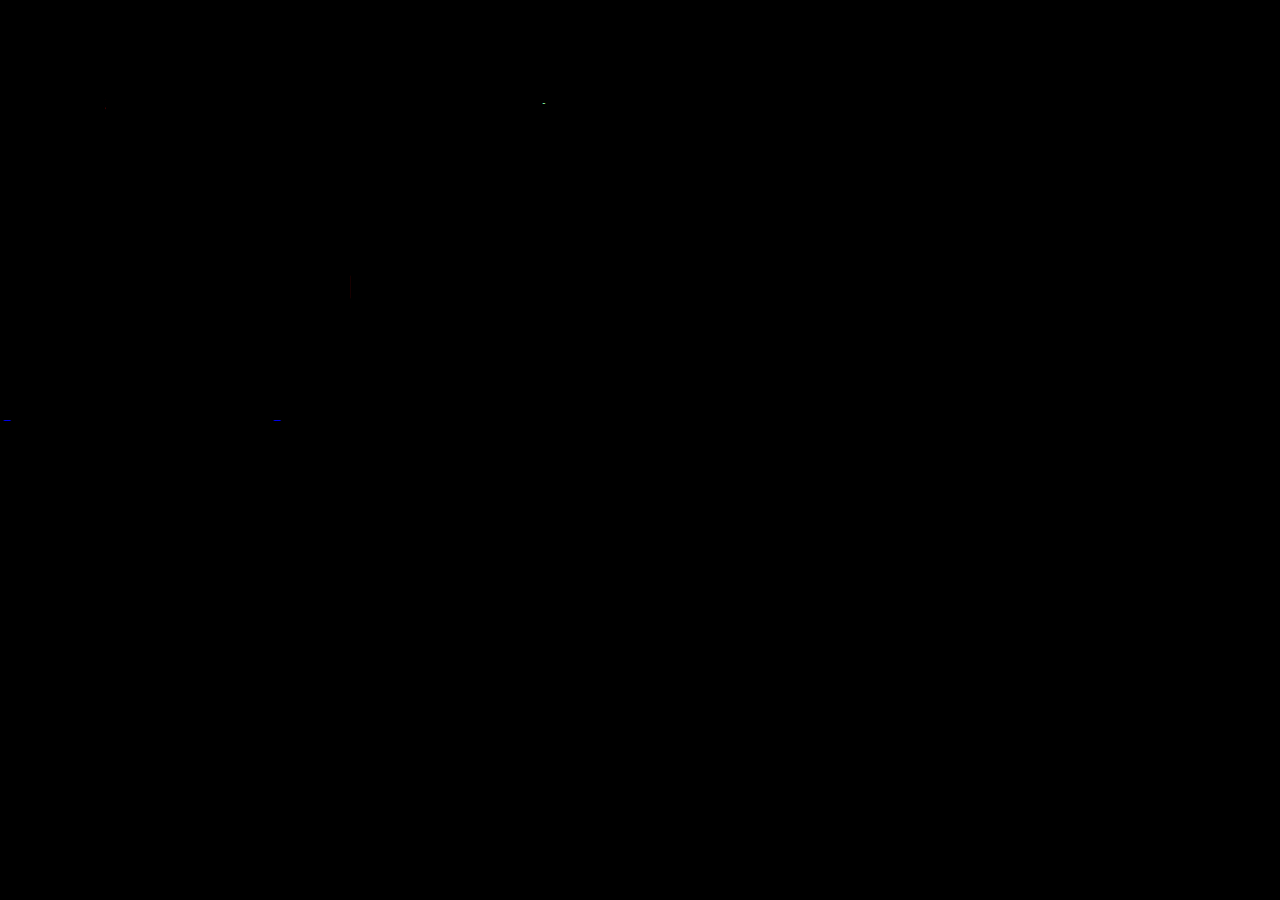
<file: index.html>
<!DOCTYPE html>
<html lang="en">
<head>
    <meta charset="UTF-8">
    <meta http-equiv="X-UA-Compatible" content="IE=edge">
    <meta name="viewport" content="width=device-width, initial-scale=1.0">
    <title>space escape!!</title>
    <link rel="stylesheet" href="intro.css">
</head>
<body style="background-color:#000000;">
    <article style="--colour: #7DE893;">
        <h1 class="one">greetings Alpha37...</h1>
    </article>
    <article style="--colour: #7DE893;">
        <h1 class="two">you are about to enter the atmosphere of planet Klefter...</h1>
    </article>
    <article style="--colour: #7DE893;">
        <h1 class="three">before proceeding, we must run the system diagnostics...</h1>
    </article>
    <article style="--colour: red;">
        <h1 class="four" style="--nSteps: 7; --wait: 17.4s;">error17</h1>
    </article>
    <article style="--colour: red;">
        <h1 class="four" style="--nSteps: 16; --wait: 17.7s;">indexOutOfBounds</h1>
    </article>
    <article style="--colour: red;">
        <h1 class="four" style="--nSteps: 22; --wait: 18s;">invalidSignalProcessed</h1>
    </article>
    <article style="--colour: red;">
        <h1 class="four" style="--nSteps: 11; --wait: 18.3s;">bad request</h1>
    </article>
    <article style="--colour: red;">
        <h1 class="four" style="--nSteps: 11; --wait: 18.6s;">bad request</h1>
    </article>
    <article style="--colour: red;">
        <h1 class="four" style="--nSteps: 11; --wait: 18.9s;">bad request</h1>
    </article>
    <article style="--colour: red;">
        <h1 class="four" style="--nSteps: 30; --wait: 19.2s;">unauthorized entrance,,,,,,,,,</h1>
    </article>
    <article style="--colour: red;">
        <h1 class="four" style="--nSteps: 22; --wait: 19.5s;">hatch lock deacti⍰⍰⍰⍰⍰</h1>
    </article>
    <article style="--colour: red;">
        <h1 class="four" style="--nSteps: 11; --wait: 19.8s;">▢▲△⊥∀ΞΓɐ▤▓▥</h1>
    </article>
    <article style="--colour: red;">
        <h1 class="four" style="--nSteps: 20; --wait: 20.1s;">₪₫€₭₮☐☐☐☐☐☐☐☐☐☐☐☐☐☐☐</h1>
    </article>
    <article style="--colour: red;">
        <h1 class="four" style="--nSteps: 29; --wait: 20.4s;">₯☐☐☐℀☐☐☐☐☐☐℄☐☐ℇ℈☐☐☐☐☐☐☐☐☐☐☐☐℉</h1>
    </article>
    <article style="--colour: red;">
        <h1 class="four" style="--nSteps: 26; --wait: 20.7s;">⋄⋅⋆⋇☐☐☐☐☐☐☐⋈⋉⋊⋋⋌⋍⋎⋏⋐⋑⋒⋓☐☐☐</h1>
    </article>
    <article style="--colour: red;">
        <h1 class="four" style="--nSteps: 5; --wait: 21s;">alert</h1>
    </article>
    <article style="--color: #7DE893;">
        <h1 class="four" style="--nSteps: 19; --wait: 23s;"><a href="q1.html" style="text-decoration: none"><b>[click to continue]</a></h1>
    </article>
</body>
</file>
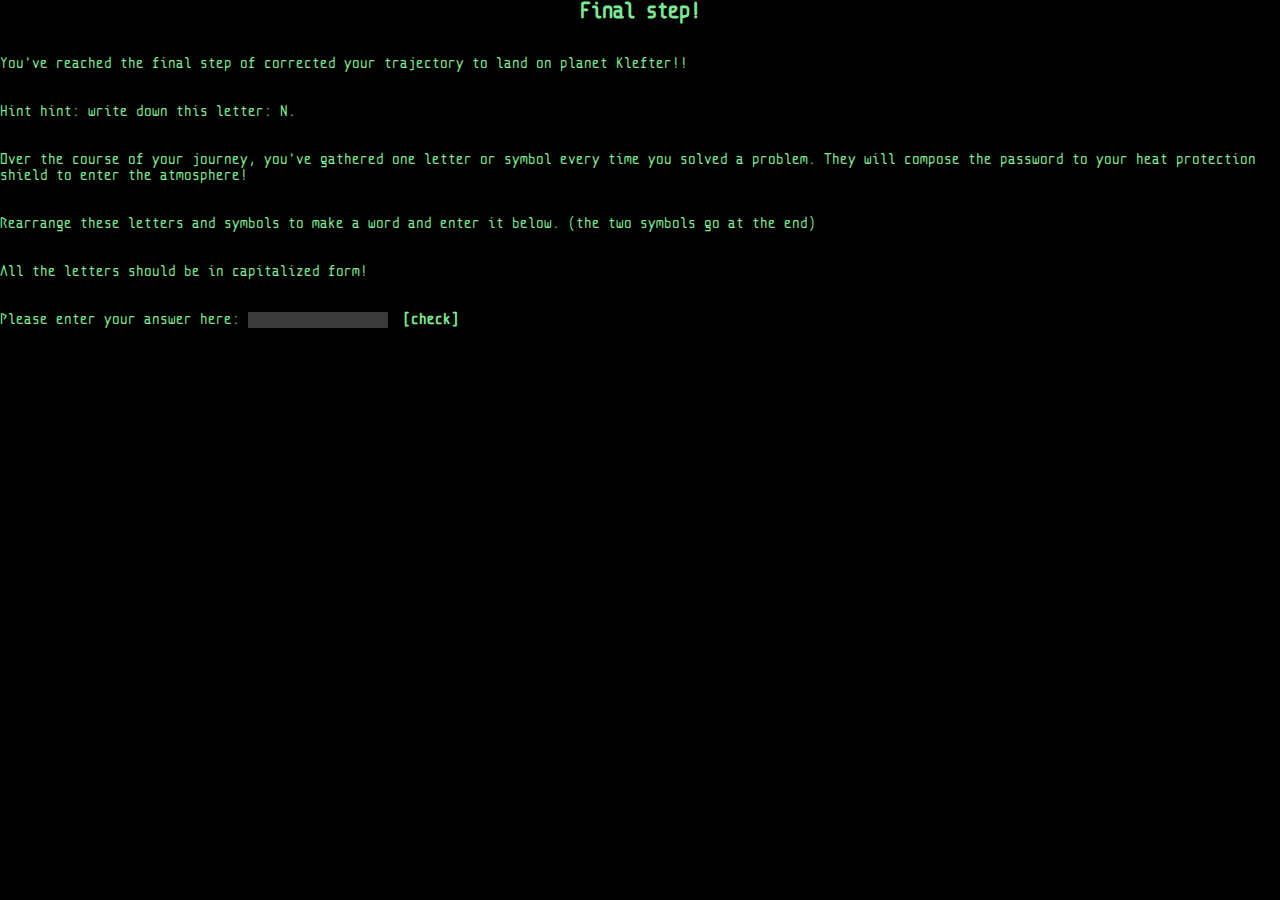
<file: 1-8-731.html>
<!DOCTYPE html>
<html lang="en">
<head>
    <link rel="stylesheet" href="qs.css">
    <script src="app.js"></script>
    <meta charset="UTF-8">
    <meta http-equiv="X-UA-Compatible" content="IE=edge">
    <meta name="viewport" content="width=device-width, initial-scale=1.0">
    <title>space escape!</title>
</head>
<body>
    <main>
        <article>
            <h2>Final step!</h2>
        </article>
        <br></br>
        <article>
            <p>You've reached the final step of corrected your trajectory to land on planet Klefter!!</p>
        </article>
        <br></br>
        <article>
            <p>Hint hint: write down this letter: N.</p>
        </article>
        <br></br>
        <article>
            <p>Over the course of your journey, you've gathered one letter or symbol every time you solved a problem. They will compose the password to your heat protection shield to enter the atmosphere!</p>
        </article>
        <br></br>
        <article>
            <p>Rearrange these letters and symbols to make a word and enter it below. (the two symbols go at the end)</p>
        </article>
        <br></br>
        <article>
            <p>All the letters should be in capitalized form!</p>
        </article>
        <br></br>
        <article> 
            <p>Please enter your answer here: <input type="text" id="answer9" autocomplete="off"/>  <button class="button-1" onclick="return submit9();"><b>[check]</b></button></p>
        </article>
        <article>
            <div id="error9"></div>
        </article>
    </main>
</body>
</html>
</file>
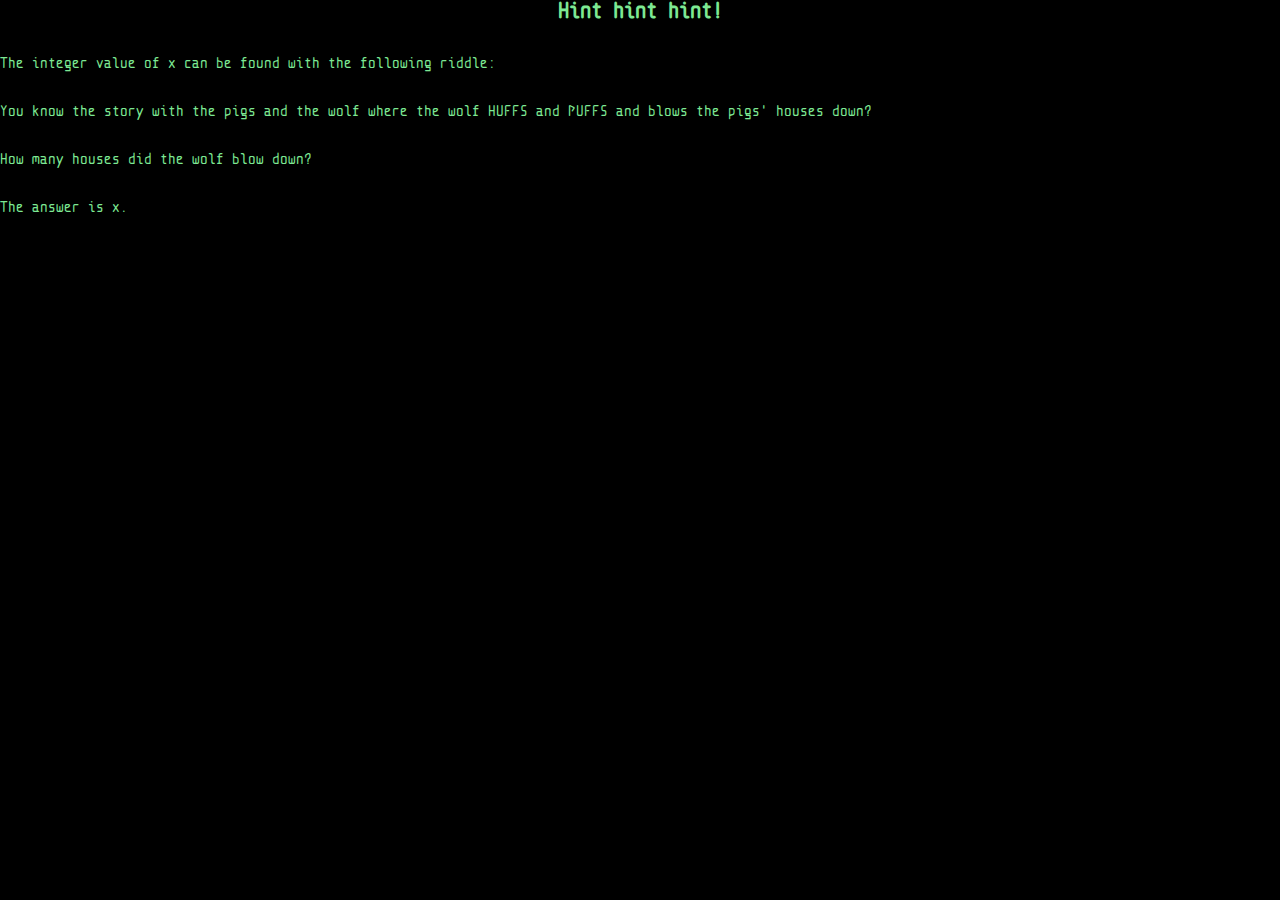
<file: 29-5829.html>
<!DOCTYPE html>
<html lang="en">
<head>
    <link rel="stylesheet" href="qs.css">
    <script src="app.js"></script>
    <meta charset="UTF-8">
    <meta http-equiv="X-UA-Compatible" content="IE=edge">
    <meta name="viewport" content="width=device-width, initial-scale=1.0">
    <title>space escape!</title>
</head>
<body>
    <main>
        <article>
            <h2>Hint hint hint!</h2>
        </article>
        <br></br>
        <article>
            <p>The integer value of x can be found with the following riddle:</p>
        </article>
        <br></br>
        <article>
            <p>You know the story with the pigs and the wolf where the wolf HUFFS and PUFFS and blows the pigs' houses down?</p>
        </article>
        <br></br>
        <article>
            <p>How many houses did the wolf blow down?</p>
        </article>
        <br></br>
        <article> 
            <p>The answer is x.</p>
        </article>
    </main>
</body>
</html>
</file>
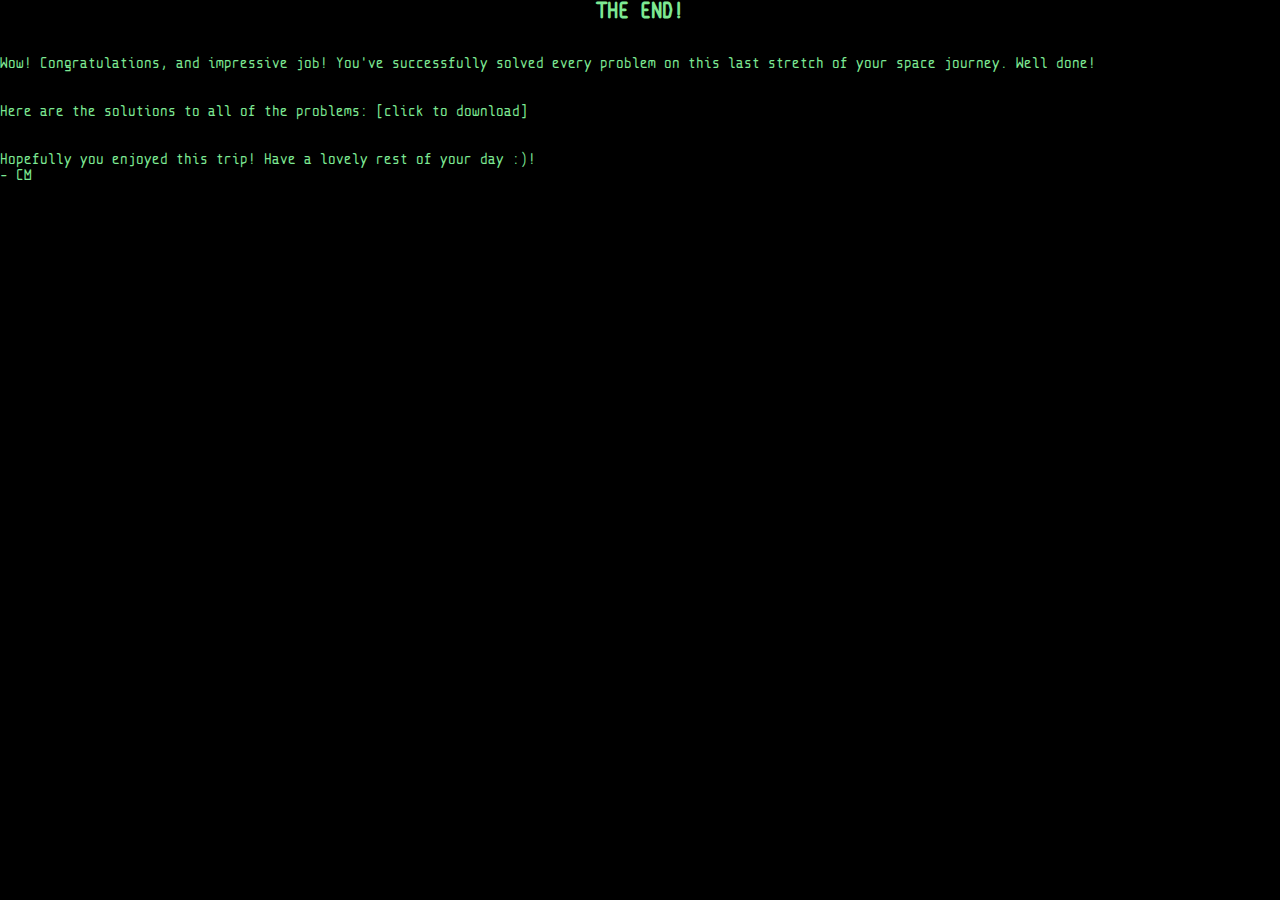
<file: final.html>
<!DOCTYPE html>
<html lang="en">
<head>
    <link rel="stylesheet" href="qs.css">
    <script src="app.js"></script>
    <meta charset="UTF-8">
    <meta http-equiv="X-UA-Compatible" content="IE=edge">
    <meta name="viewport" content="width=device-width, initial-scale=1.0">
    <title>space escape!</title>
</head>
<body>
    <main>
        <article>
            <h2>THE END!</h2>
        </article>
        <br></br>
        <article>
            <p>Wow! Congratulations, and impressive job! You've successfully solved every problem on this last stretch of your space journey. Well done!</p>
        </article>
        <br></br>
        <article>
            <p>Here are the solutions to all of the problems: <a href="answerkey.pdf" download>[click to download]</a></p>
        </article>
        <br></br>
        <article>
            <p>Hopefully you enjoyed this trip! Have a lovely rest of your day :)!</p>
        </article>
        <article>
            <p>- CM</p>
        </article>
    </main>
</body>
</html>
</file>
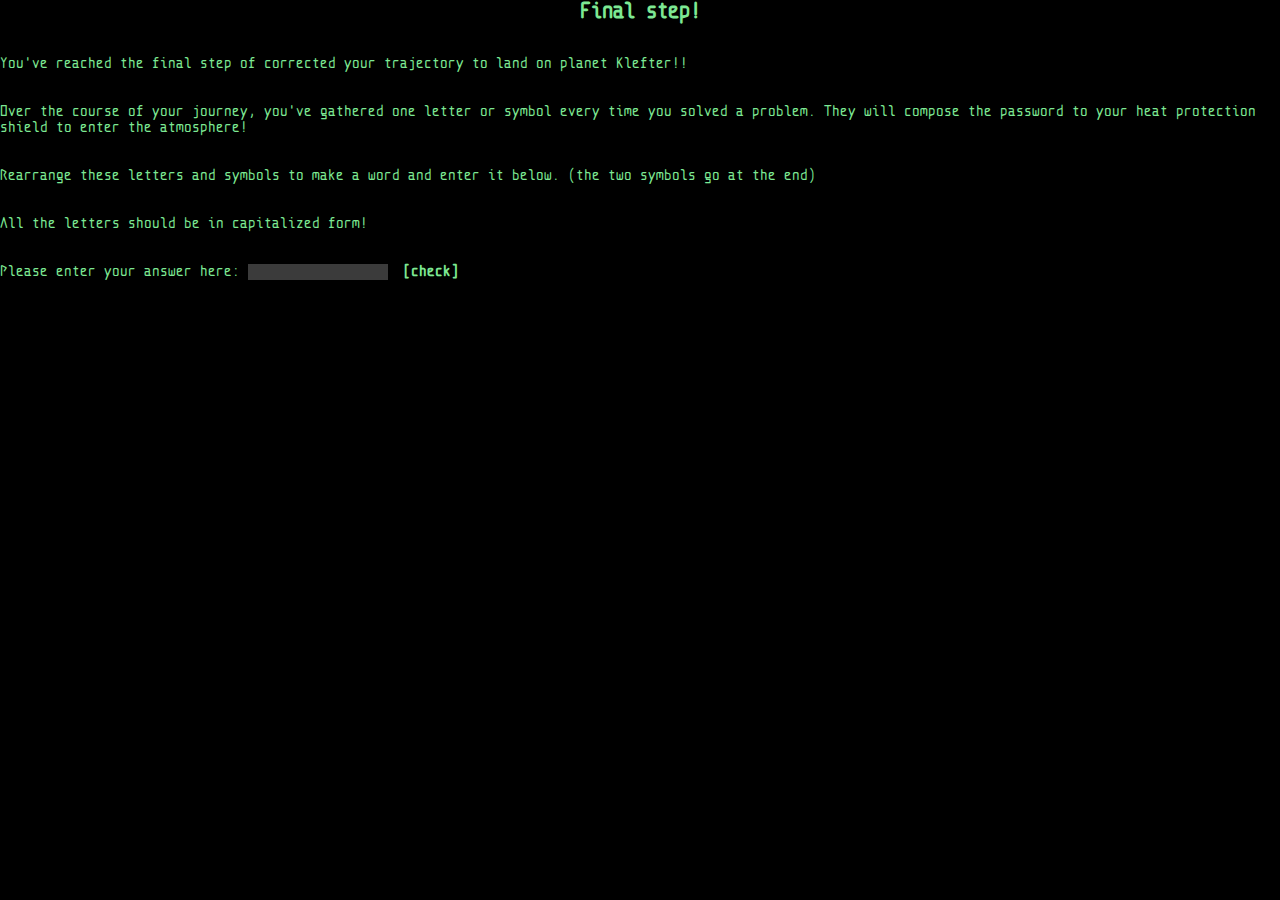
<file: prelast.html>
<!DOCTYPE html>
<html lang="en">
<head>
    <link rel="stylesheet" href="qs.css">
    <script src="app.js"></script>
    <meta charset="UTF-8">
    <meta http-equiv="X-UA-Compatible" content="IE=edge">
    <meta name="viewport" content="width=device-width, initial-scale=1.0">
    <title>gorgeous gorgeous math project</title>
</head>
<body>
    <main>
        <article>
            <h2>Final step!</h2>
        </article>
        <br></br>
        <article>
            <p>You've reached the final step of corrected your trajectory to land on planet Klefter!!</p>
        </article>
        <br></br>
        <article>
            <p>Over the course of your journey, you've gathered one letter or symbol every time you solved a problem. They will compose the password to your heat protection shield to enter the atmosphere!</p>
        </article>
        <br></br>
        <article>
            <p>Rearrange these letters and symbols to make a word and enter it below. (the two symbols go at the end)</p>
        </article>
        <br></br>
        <article>
            <p>All the letters should be in capitalized form!</p>
        </article>
        <br></br>
        <article> 
            <p>Please enter your answer here: <input type="text" id="answer9" autocomplete="off"/>  <button class="button-1" onclick="return submit9();"><b>[check]</b></button></p>
        </article>
        <article>
            <div id="error9"></div>
        </article>
    </main>
</body>
</html>
</file>
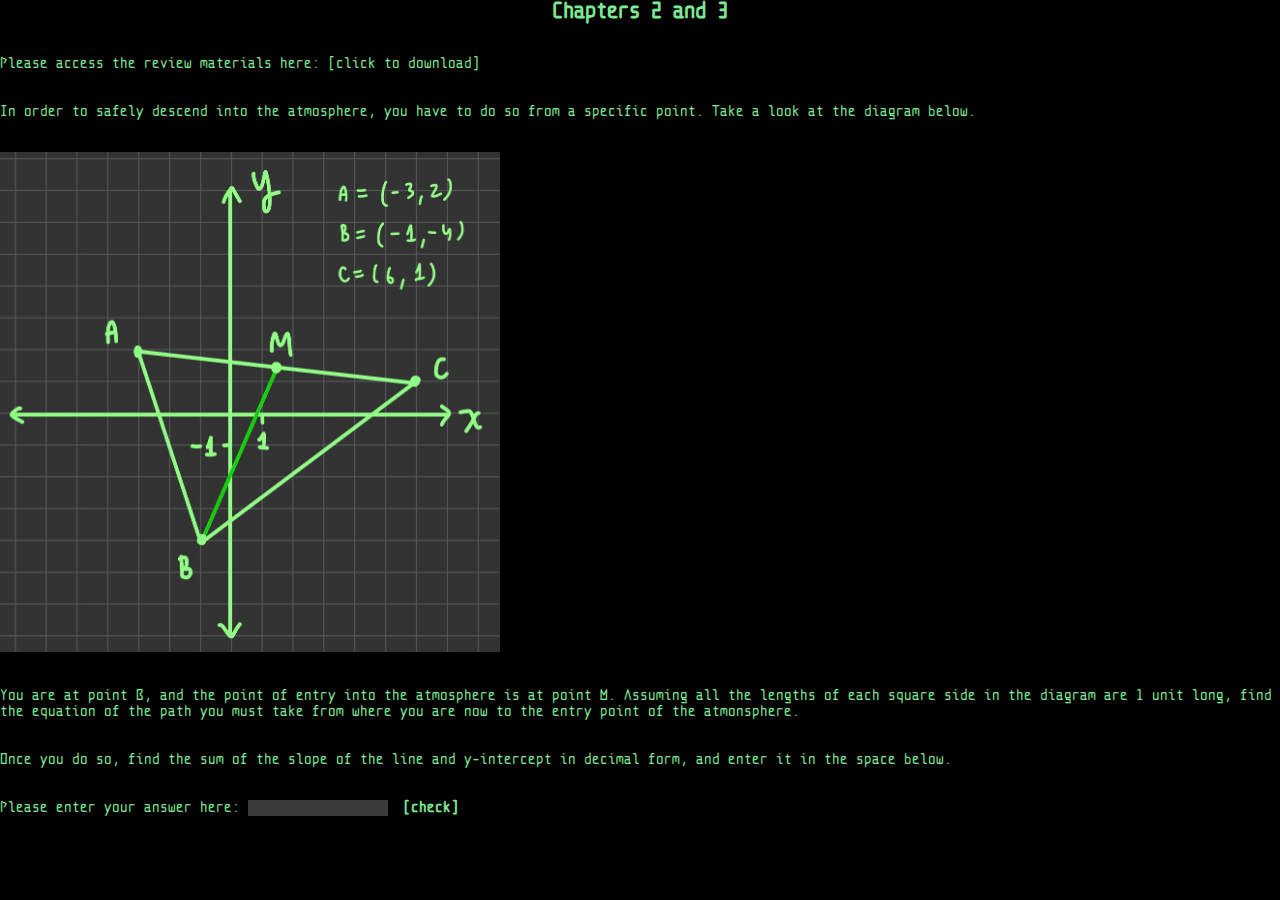
<file: q1.html>
<!DOCTYPE html>
<html lang="en">
<head>
    <link rel="stylesheet" href="qs.css">
    <script src="app.js"></script>
    <meta charset="UTF-8">
    <meta http-equiv="X-UA-Compatible" content="IE=edge">
    <meta name="viewport" content="width=device-width, initial-scale=1.0">
    <title>space escape!</title>
</head>
<body>
    <main>
        <article>
            <h2>Chapters 2 and 3</h2>
        </article>
        <br></br>
        <article>
            <p>Please access the review materials here: <a href="ch2ch3.pdf" download>[click to download]</a></p>
        </article>
        <br></br>
        <article>
            <p>In order to safely descend into the atmosphere, you have to do so from a specific point. Take a look at the diagram below.</p>
        </article>
        <br></br>
        <article>
            <img src="qu1.jpg" alt="question 1 diagram" style="width:500px;height:500px;">
        </article>
        <br></br>
        <article>
            <p>You are at point B, and the point of entry into the atmosphere is at point M. Assuming all the lengths of each square side in the diagram are 1 unit long, find the equation of the path you must take from where you are now to the entry point of the atmonsphere. </p>
        </article>
        <br></br>
        <article>
            <p>Once you do so, find the sum of the slope of the line and y-intercept in decimal form, and enter it in the space below.</p>
        </article>
        <br></br>
        <article> 
            <p>Please enter your answer here: <input type="text" id="answer1" autocomplete="off"/>  <button class="button-1" onclick="return submit1();"><b>[check]</b></button></p>
        </article>
        <article>
            <div id="error1"></div>
        </article>
    </main>
</body>
</html>
</file>
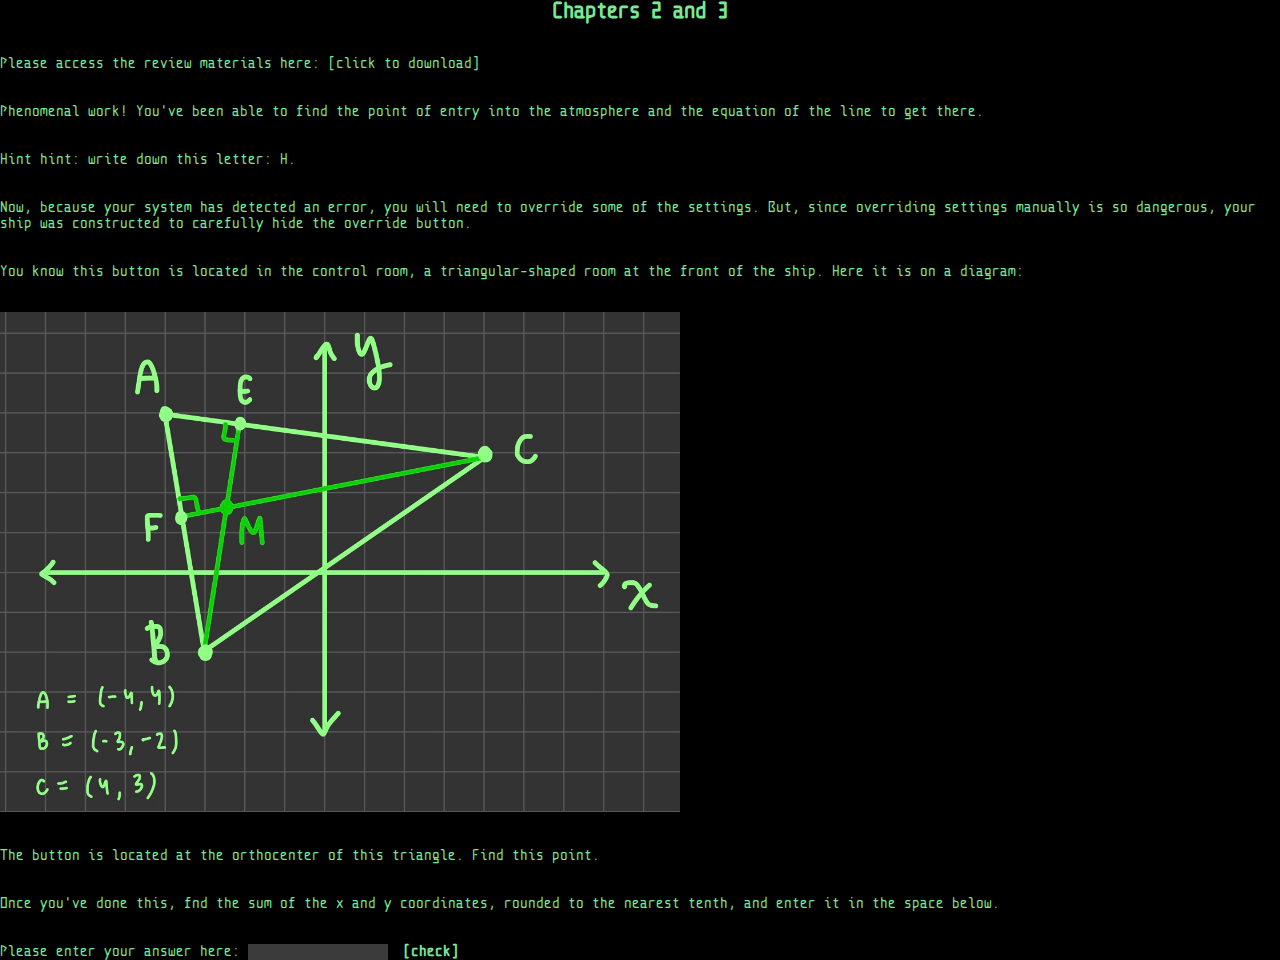
<file: q2.html>
<!DOCTYPE html>
<html lang="en">
<head>
    <link rel="stylesheet" href="qs.css">
    <script src="app.js"></script>
    <meta charset="UTF-8">
    <meta http-equiv="X-UA-Compatible" content="IE=edge">
    <meta name="viewport" content="width=device-width, initial-scale=1.0">
    <title>space escape!</title>
</head>
<body>
    <main>
        <article>
            <h2>Chapters 2 and 3</h2>
        </article>
        <br></br>
        <article>
            <p>Please access the review materials here: <a href="ch2ch3.pdf" download>[click to download]</a></p>
        </article>
        <br></br>
        <article>
            <p>Phenomenal work! You've been able to find the point of entry into the atmosphere and the equation of the line to get there.</p>
        </article>
        <br></br>
        <article>
            <p>Hint hint: write down this letter: H.</p>
        </article>
        <br></br>
        <article>
            <p>Now, because your system has detected an error, you will need to override some of the settings. But, since overriding settings manually is so dangerous, your ship was constructed to carefully hide the override button.</p>
        </article>
        <br></br>
        <article>
            <p>You know this button is located in the control room, a triangular-shaped room at the front of the ship. Here it is on a diagram:</p>
        </article>
        <br></br>
        <article>
            <img src="qu2.jpg" alt="question 2 diagram" style="width:680px;height:500px;">
        </article>
        <br></br>
        <article>
            <p>The button is located at the orthocenter of this triangle. Find this point. </p>
        </article>
        <br></br>
        <article>
            <p>Once you've done this, fnd the sum of the x and y coordinates, rounded to the nearest tenth, and enter it in the space below.</p>
        </article>
        <br></br>
        <article> 
            <p>Please enter your answer here: <input type="text" id="answer2" autocomplete="off"/>  <button class="button-1" onclick="return submit2();"><b>[check]</b></button></p>
        </article>
        <article>
            <div id="error2"></div>
        </article>
    </main>
</body>
</html>
</file>
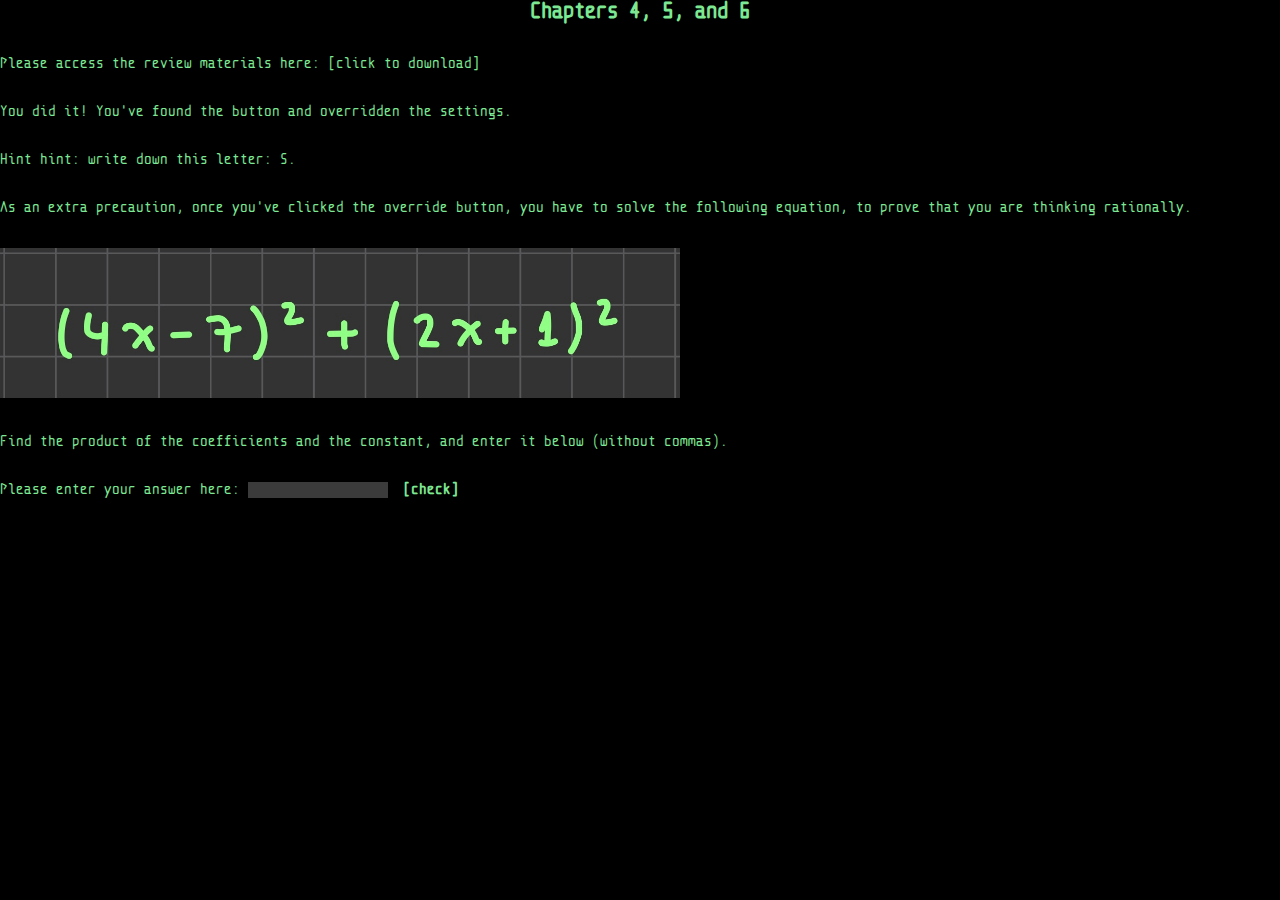
<file: q3.html>
<!DOCTYPE html>
<html lang="en">
<head>
    <link rel="stylesheet" href="qs.css">
    <script src="app.js"></script>
    <meta charset="UTF-8">
    <meta http-equiv="X-UA-Compatible" content="IE=edge">
    <meta name="viewport" content="width=device-width, initial-scale=1.0">
    <title>space escape!</title>
</head>
<body>
    <main>
        <article>
            <h2>Chapters 4, 5, and 6</h2>
        </article>
        <br></br>
        <article>
            <p>Please access the review materials here: <a href="ch4ch5ch6.pdf" download>[click to download]</a></p>
        </article>
        <br></br>
        <article>
            <p>You did it! You've found the button and overridden the settings.</p>
        </article>
        <br></br>
        <article>
            <p>Hint hint: write down this letter: S.</p>
        </article>
        <br></br>
        <article>
            <p>As an extra precaution, once you've clicked the override button, you have to solve the following equation, to prove that you are thinking rationally.</p>
        </article>
        <br></br>
        <article>
            <img src="qu3.jpg" alt="question 3 diagram" style="width:680px;height:150px;">
        </article>
        <br></br>
        <article>
            <p>Find the product of the coefficients and the constant, and enter it below (without commas).</p>
        </article>
        <br></br>
        <article> 
            <p>Please enter your answer here: <input type="text" id="answer3" autocomplete="off"/>  <button class="button-1" onclick="return submit3();"><b>[check]</b></button></p>
        </article>
        <article>
            <div id="error3"></div>
        </article>
    </main>
</body>
</html>
</file>
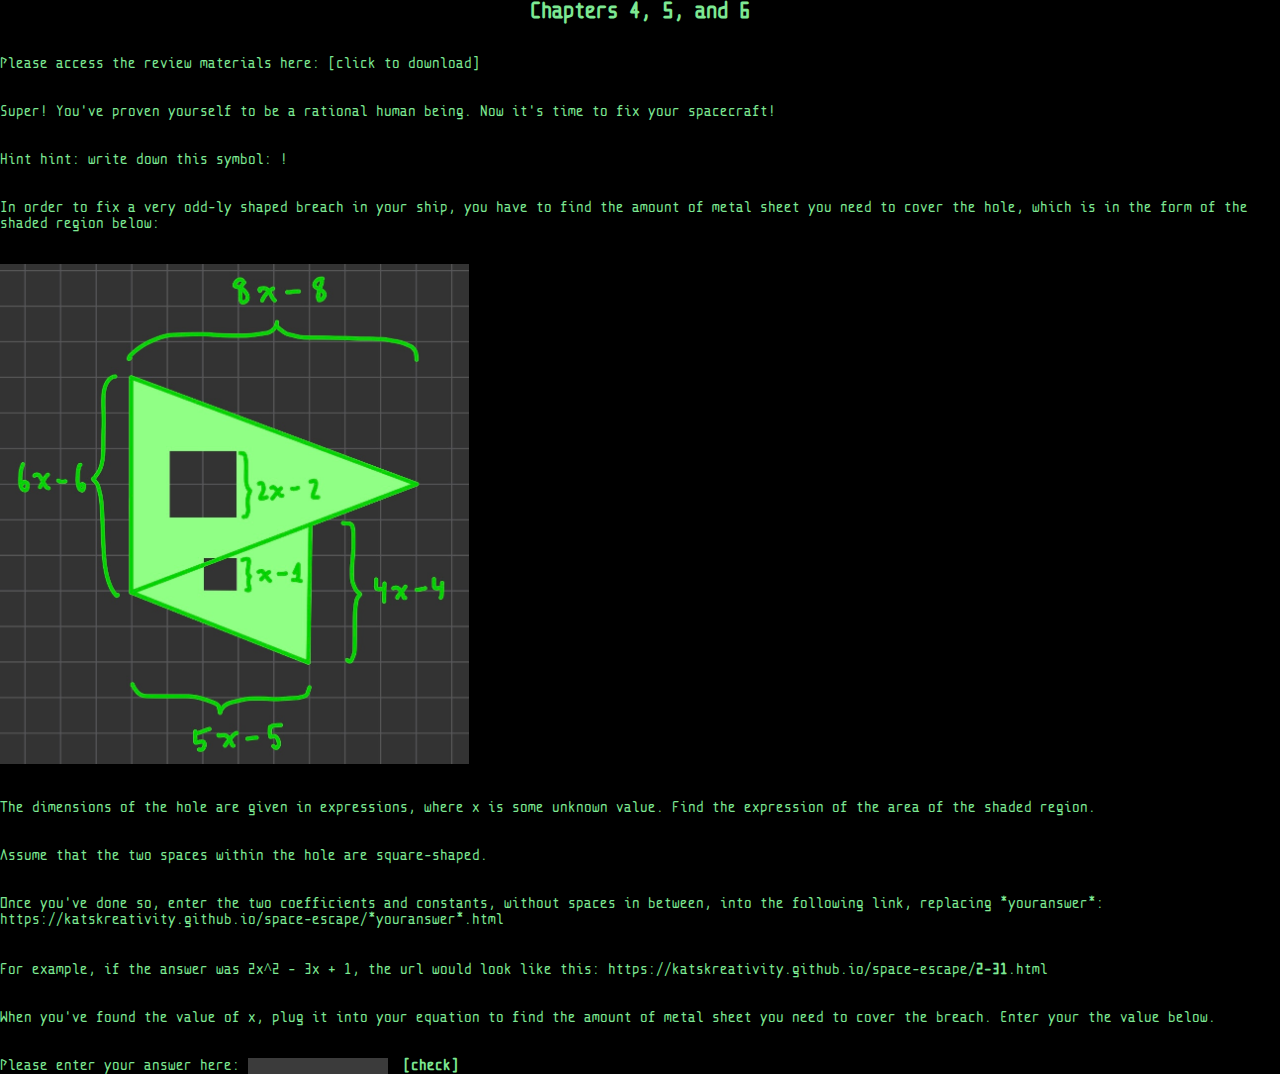
<file: q4.html>
<!DOCTYPE html>
<html lang="en">
<head>
    <link rel="stylesheet" href="qs.css">
    <script src="app.js"></script>
    <meta charset="UTF-8">
    <meta http-equiv="X-UA-Compatible" content="IE=edge">
    <meta name="viewport" content="width=device-width, initial-scale=1.0">
    <title>space escape!</title>
</head>
<body>
    <main>
        <article>
            <h2>Chapters 4, 5, and 6</h2>
        </article>
        <br></br>
        <article>
            <p>Please access the review materials here: <a href="ch4ch5ch6.pdf" download>[click to download]</a></p>
        </article>
        <br></br>
        <article>
            <p>Super! You've proven yourself to be a rational human being. Now it's time to fix your spacecraft!</p>
        </article>
        <br></br>
        <article>
            <p>Hint hint: write down this symbol: !</p>
        </article>
        <br></br>
        <article>
            <p>In order to fix a very odd-ly shaped breach in your ship, you have to find the amount of metal sheet you need to cover the hole, which is in the form of the shaded region below:</p>
        </article>
        <br></br>
        <article>
            <img src="qu4.jpg" alt="question 4 diagram" style="width:469px;height:500px;">
        </article>
        <br></br>
        <article>
            <p>The dimensions of the hole are given in expressions, where x is some unknown value. Find the expression of the area of the shaded region.</p>
        </article>
        <br></br>
        <article>
            <p>Assume that the two spaces within the hole are square-shaped.</p>
        </article>
        <br></br>
        <article>
            <p>Once you've done so, enter the two coefficients and constants, without spaces in between, into the following link, replacing *youranswer*: https://katskreativity.github.io/space-escape/*youranswer*.html</p>
        </article>
        <br></br>
        <article>
            <p>For example, if the answer was 2x^2 - 3x + 1, the url would look like this: https://katskreativity.github.io/space-escape/<b>2-31</b>.html</p>
        </article>
        <br></br>
        <article>
            <p>When you've found the value of x, plug it into your equation to find the amount of metal sheet you need to cover the breach. Enter your the value below.</p>
        </article>
        <br></br>
        <article> 
            <p>Please enter your answer here: <input type="text" id="answer4" autocomplete="off"/>  <button class="button-1" onclick="return submit4();"><b>[check]</b></button></p>
        </article>
        <article>
            <div id="error4"></div>
        </article>
    </main>
</body>
</html>
</file>
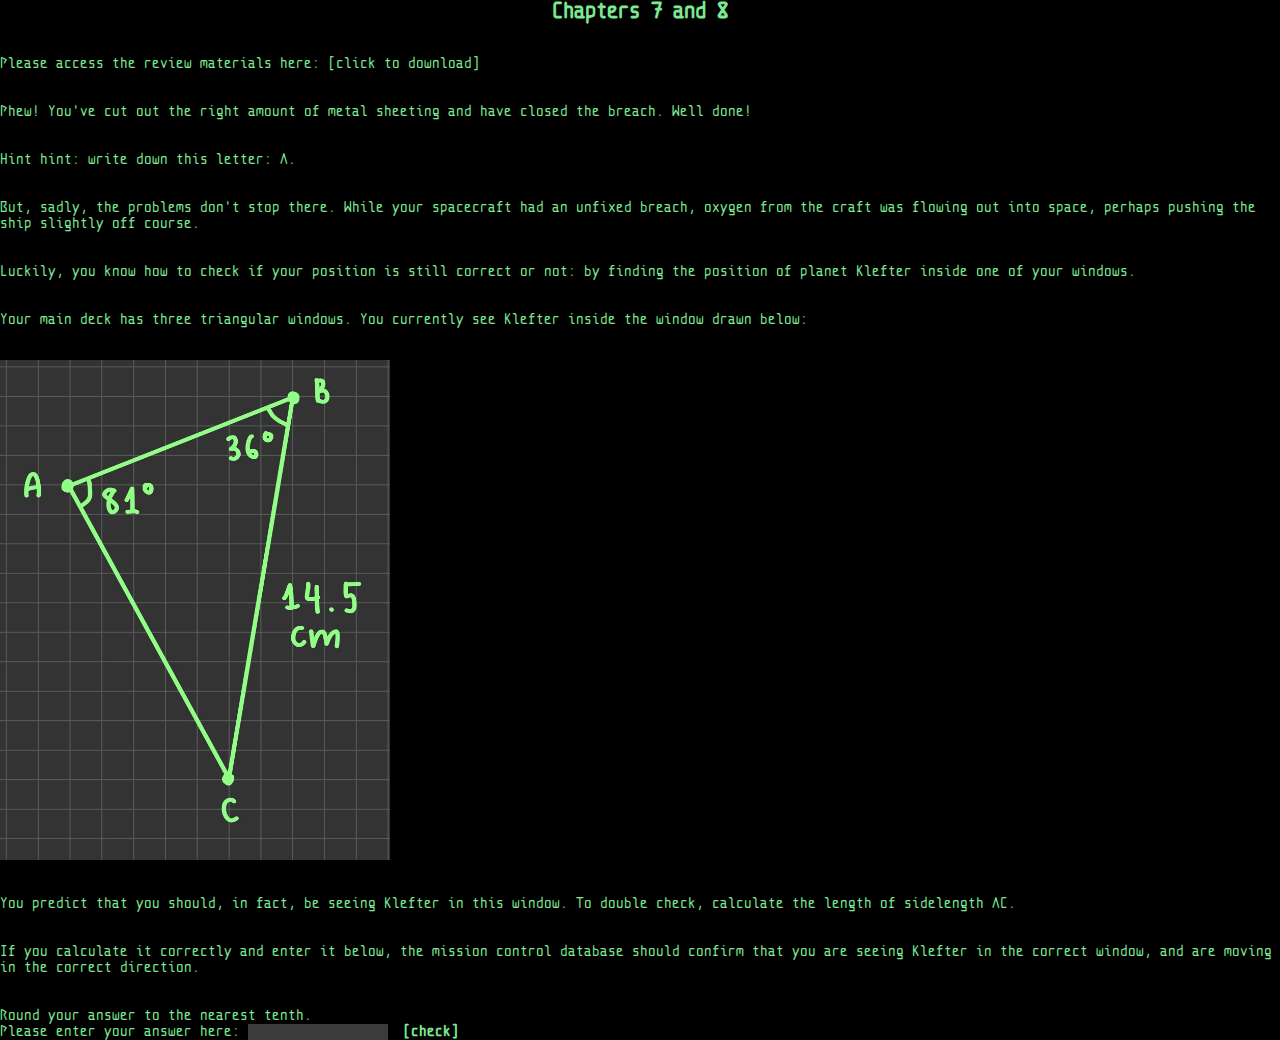
<file: q5.html>
<!DOCTYPE html>
<html lang="en">
<head>
    <link rel="stylesheet" href="qs.css">
    <script src="app.js"></script>
    <meta charset="UTF-8">
    <meta http-equiv="X-UA-Compatible" content="IE=edge">
    <meta name="viewport" content="width=device-width, initial-scale=1.0">
    <title>space escape!</title>
</head>
<body>
    <main>
        <article>
            <h2>Chapters 7 and 8</h2>
        </article>
        <br></br>
        <article>
            <p>Please access the review materials here: <a href="ch7ch8.pdf" download>[click to download]</a></p>
        </article>
        <br></br>
        <article>
            <p>Phew! You've cut out the right amount of metal sheeting and have closed the breach. Well done!</p>
        </article>
        <br></br>
        <article>
            <p>Hint hint: write down this letter: A.</p>
        </article>
        <br></br>
        <article>
            <p>But, sadly, the problems don't stop there. While your spacecraft had an unfixed breach, oxygen from the craft was flowing out into space, perhaps pushing the ship slightly off course.</p>
        </article>
        <br></br>
        <article>
            <p>Luckily, you know how to check if your position is still correct or not: by finding the position of planet Klefter inside one of your windows.</p>
        </article>
        <br></br>
        <article>
            <p>Your main deck has three triangular windows. You currently see Klefter inside the window drawn below:</p>
        </article>
        <br></br>
        <article>
            <img src="qu5.jpg" alt="question 5 diagram" style="width:390px;height:500px;">
        </article>
        <br></br>
        <article>
            <p>You predict that you should, in fact, be seeing Klefter in this window. To double check, calculate the length of sidelength AC.</p>
        </article>
        <br></br>
        <article>
            <p>If you calculate it correctly and enter it below, the mission control database should confirm that you are seeing Klefter in the correct window, and are moving in the correct direction.</p>
        </article>
        <br></br>
        <article>
            <p>Round your answer to the nearest tenth.</p>
        </article>
        <article> 
            <p>Please enter your answer here: <input type="text" id="answer5" autocomplete="off"/>  <button class="button-1" onclick="return submit5();"><b>[check]</b></button></p>
        </article>
        <article>
            <div id="error5"></div>
        </article>
    </main>
</body>
</html>
</file>
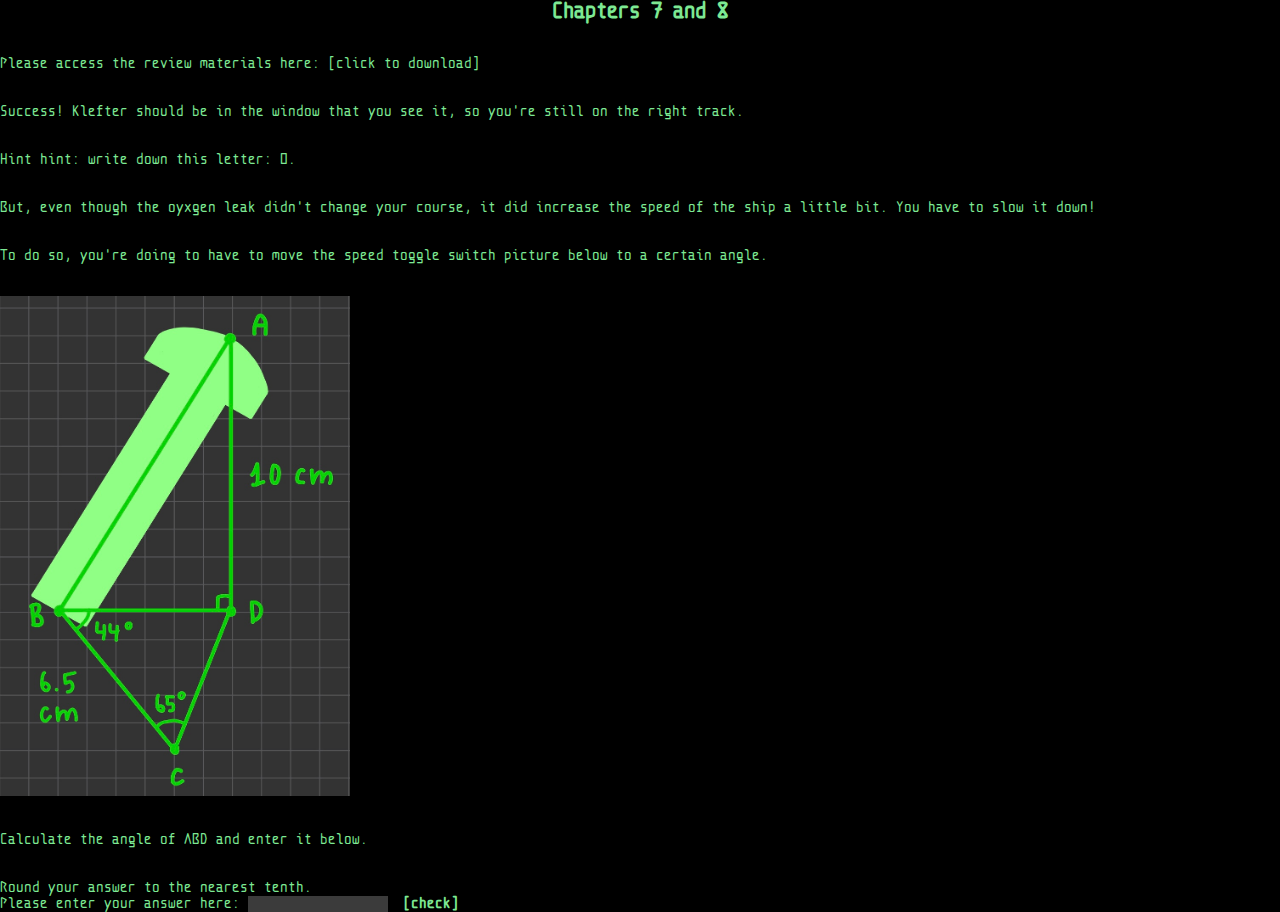
<file: q6.html>
<!DOCTYPE html>
<html lang="en">
<head>
    <link rel="stylesheet" href="qs.css">
    <script src="app.js"></script>
    <meta charset="UTF-8">
    <meta http-equiv="X-UA-Compatible" content="IE=edge">
    <meta name="viewport" content="width=device-width, initial-scale=1.0">
    <title>space escape!</title>
</head>
<body>
    <main>
        <article>
            <h2>Chapters 7 and 8</h2>
        </article>
        <br></br>
        <article>
            <p>Please access the review materials here: <a href="ch7ch8.pdf" download>[click to download]</a></p>
        </article>
        <br></br>
        <article>
            <p>Success! Klefter should be in the window that you see it, so you're still on the right track.</p>
        </article>
        <br></br>
        <article>
            <p>Hint hint: write down this letter: O.</p>
        </article>
        <br></br>
        <article>
            <p>But, even though the oyxgen leak didn't change your course, it did increase the speed of the ship a little bit. You have to slow it down!</p>
        </article>
        <br></br>
        <article>
            <p>To do so, you're doing to have to move the speed toggle switch picture below to a certain angle.</p>
        </article>
        <br></br>
        <article>
            <img src="qu6.jpg" alt="question 6 diagram" style="width:350px;height:500px;">
        </article>
        <br></br>
        <article>
            <p>Calculate the angle of ABD and enter it below.</p>
        </article>
        <br></br>
        <article>
            <p>Round your answer to the nearest tenth.</p>
        </article>
        <article> 
            <p>Please enter your answer here: <input type="text" id="answer6" autocomplete="off"/>  <button class="button-1" onclick="return submit6();"><b>[check]</b></button></p>
        </article>
        <article>
            <div id="error6"></div>
        </article>
    </main>
</body>
</html>
</file>
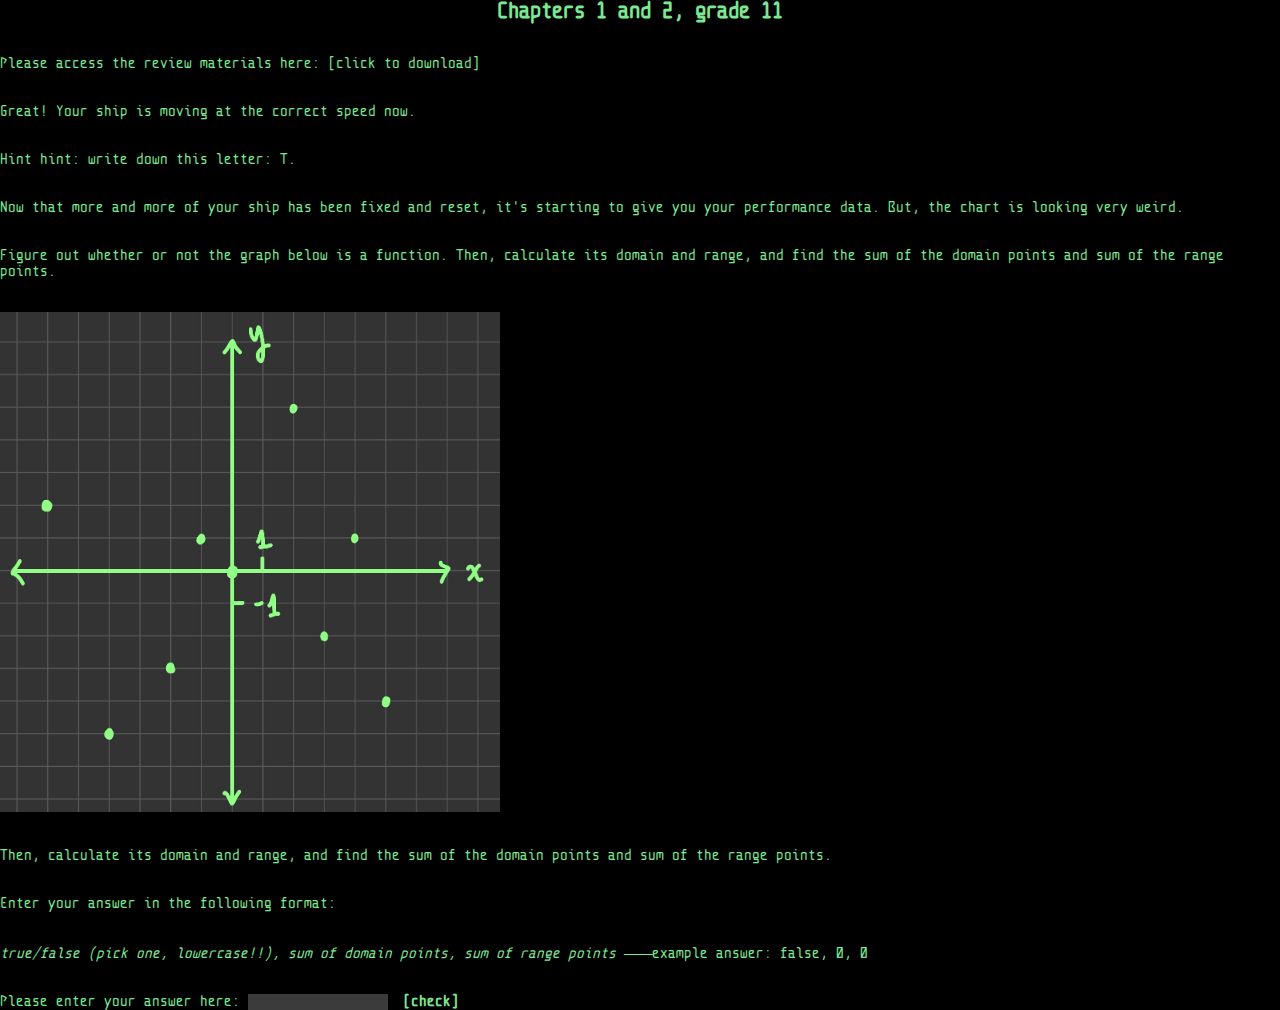
<file: q7.html>
<!DOCTYPE html>
<html lang="en">
<head>
    <link rel="stylesheet" href="qs.css">
    <script src="app.js"></script>
    <meta charset="UTF-8">
    <meta http-equiv="X-UA-Compatible" content="IE=edge">
    <meta name="viewport" content="width=device-width, initial-scale=1.0">
    <title>space escape!</title>
</head>
<body>
    <main>
        <article>
            <h2>Chapters 1 and 2, grade 11</h2>
        </article>
        <br></br>
        <article>
            <p>Please access the review materials here: <a href="ch1ch2.pdf" download>[click to download]</a></p>
        </article>
        <br></br>
        <article>
            <p>Great! Your ship is moving at the correct speed now.</p>
        </article>
        <br></br>
        <article>
            <p>Hint hint: write down this letter: T.</p>
        </article>
        <br></br>
        <article>
            <p>Now that more and more of your ship has been fixed and reset, it's starting to give you your performance data. But, the chart is looking very weird.</p>
        </article>
        <br></br>
        <article>
            <p>Figure out whether or not the graph below is a function. Then, calculate its domain and range, and find the sum of the domain points and sum of the range points.</p>
        </article>
        <br></br>
        <article>
            <img src="qu7.jpg" alt="question 7 diagram" style="width:500px;height:500px;">
        </article>
        <br></br>
        <article>
            <p>Then, calculate its domain and range, and find the sum of the domain points and sum of the range points.</p>
        </article>
        <br></br>
        <article>
            <p>Enter your answer in the following format:</p>
        </article>
        <br></br>
        <article>
            <p><em>true/false (pick one, lowercase!!), sum of domain points, sum of range points ——</em>example answer: false, 0, 0</p>
        </article>
        <br></br>
        <article> 
            <p>Please enter your answer here: <input type="text" id="answer7" autocomplete="off"/>  <button class="button-1" onclick="return submit7();"><b>[check]</b></button></p>
        </article>
        <article>
            <div id="error7"></div>
        </article>
    </main>
</body>
</html>
</file>
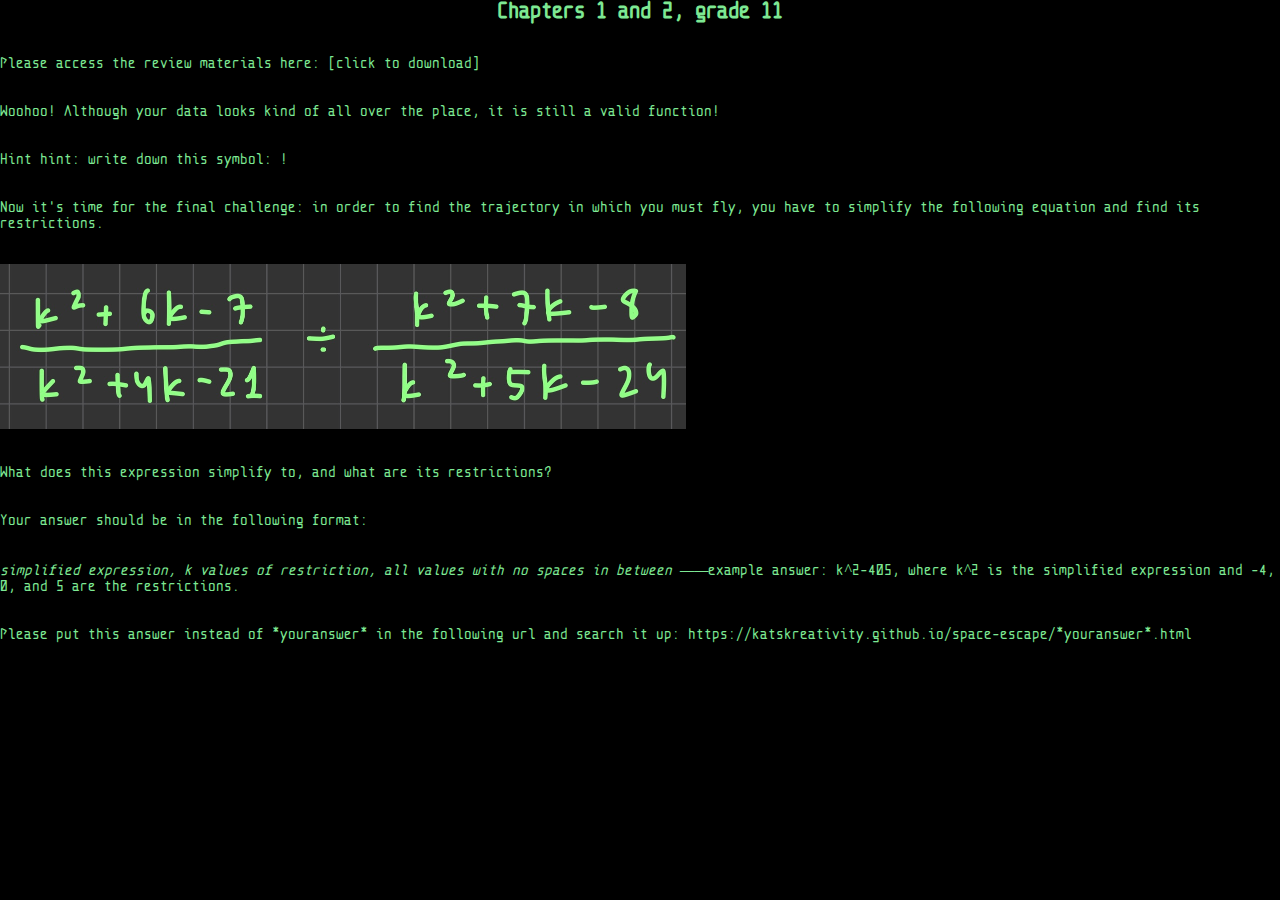
<file: q8.html>
<!DOCTYPE html>
<html lang="en">
<head>
    <link rel="stylesheet" href="qs.css">
    <script src="app.js"></script>
    <meta charset="UTF-8">
    <meta http-equiv="X-UA-Compatible" content="IE=edge">
    <meta name="viewport" content="width=device-width, initial-scale=1.0">
    <title>space escape!</title>
</head>
<body>
    <main>
        <article>
            <h2>Chapters 1 and 2, grade 11</h2>
        </article>
        <br></br>
        <article>
            <p>Please access the review materials here: <a href="ch1ch2.pdf" download>[click to download]</a></p>
        </article>
        <br></br>
        <article>
            <p>Woohoo! Although your data looks kind of all over the place, it is still a valid function!</p>
        </article>
        <br></br>
        <article>
            <p>Hint hint: write down this symbol: !</p>
        </article>
        <br></br>
        <article>
            <p>Now it's time for the final challenge: in order to find the trajectory in which you must fly, you have to simplify the following equation and find its restrictions.</p>
        </article>
        <br></br>
        <article>
            <img src="qu8.jpg" alt="question 8 diagram" style="width:686px;height:165px;">
        </article>
        <br></br>
        <article>
            <p>What does this expression simplify to, and what are its restrictions?</p>
        </article>
        <br></br>
        <article>
            <p>Your answer should be in the following format:</p>
        </article>
        <br></br>
        <article>
            <p><em>simplified expression, k values of restriction, all values with no spaces in between ——</em>example answer: k^2-405, where k^2 is the simplified expression and -4, 0, and 5 are the restrictions.</p>
        </article>
        <br></br>
        <article> 
            <p>Please put this answer instead of *youranswer* in the following url and search it up: https://katskreativity.github.io/space-escape/*youranswer*.html</p>
        </article>
        <article>
            <div id="error8"></div>
        </article>
    </main>
</body>
</html>
</file>
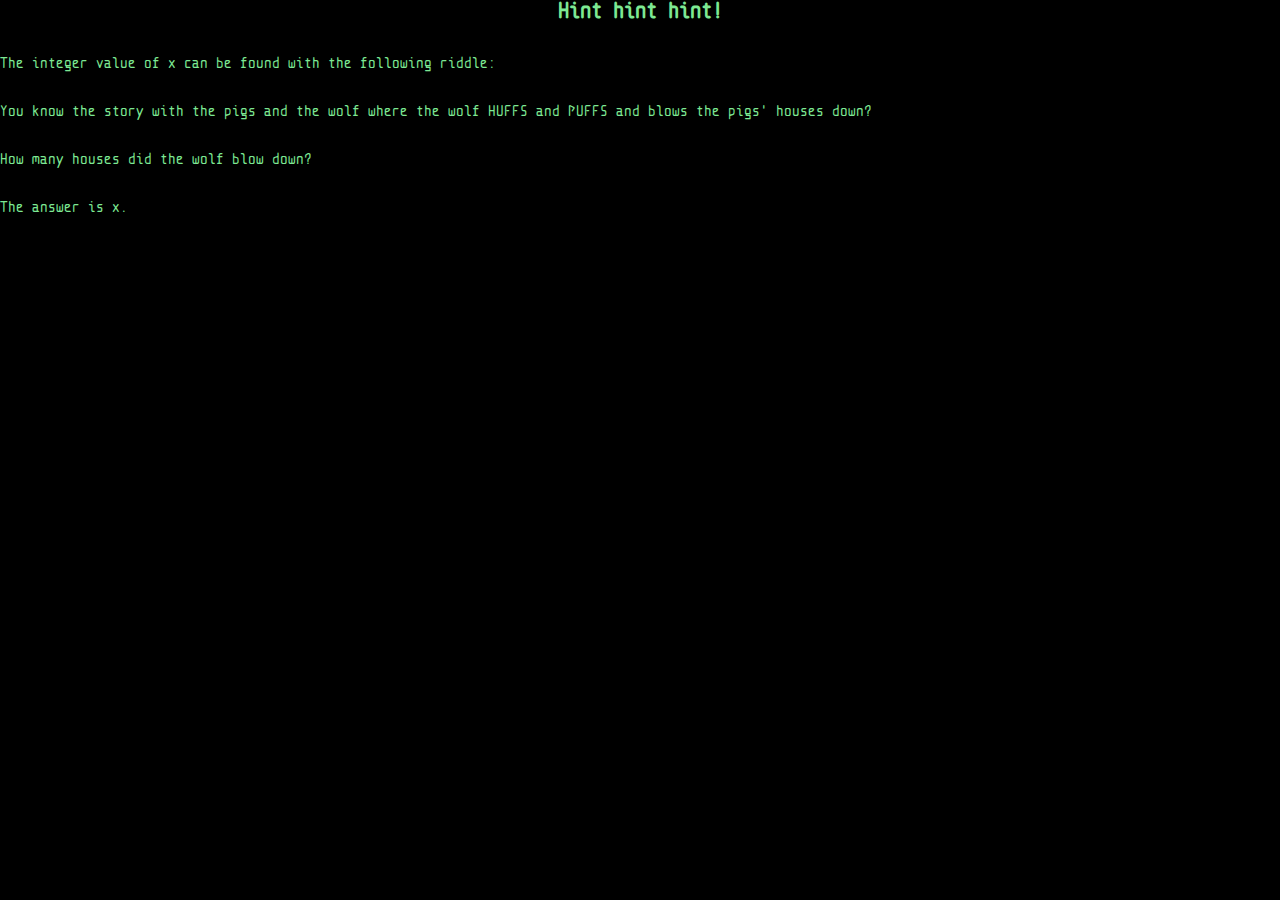
<file: special.html>
<!DOCTYPE html>
<html lang="en">
<head>
    <link rel="stylesheet" href="qs.css">
    <script src="app.js"></script>
    <meta charset="UTF-8">
    <meta http-equiv="X-UA-Compatible" content="IE=edge">
    <meta name="viewport" content="width=device-width, initial-scale=1.0">
    <title>gorgeous gorgeous math project</title>
</head>
<body>
    <main>
        <article>
            <h2>Hint hint hint!</h2>
        </article>
        <br></br>
        <article>
            <p>The integer value of x can be found with the following riddle:</p>
        </article>
        <br></br>
        <article>
            <p>You know the story with the pigs and the wolf where the wolf HUFFS and PUFFS and blows the pigs' houses down?</p>
        </article>
        <br></br>
        <article>
            <p>How many houses did the wolf blow down?</p>
        </article>
        <br></br>
        <article> 
            <p>The answer is x.</p>
        </article>
    </main>
</body>
</html>
</file>
<file: intro.css>
:root{
    --bg-color: black;
}

body {
    margin: 0;
    font-family: 'Astral-Mono';
    min-height: 100vh;
    display: grid;
    grid-template-rows: repeat(16, 25px);
}

article{
    color: var(--colour);
}

h1{
    /*color: #7DE893;*/
    position: relative;
    width: max-content;
}

h1.one::before,
h1.one::after{
    content: '';
    position: absolute;
    right: 0;
    bottom: 0; 
    left: 0;
}

h1.one::before{
    top: 0;
    background: var(--bg-color);
    animation: typewriter 2s steps(20) 1s forwards;
}

h1.one::after{
    top: 4;
    width: 0.54em;
    height: 0.2em;
    background: #7DE893;
    animation: 
        typewriterCursor 2s steps(20) 1s forwards;
}

h1.two::before,
h1.two::after{
    content: '';
    position: absolute;
    right: 0;
    bottom: 0; 
    left: 0;
}

h1.two::before{
    top: 0;
    background: var(--bg-color);
    animation: typewriter 5.8s steps(58) 4s forwards;
}

h1.two::after{
    top: 4;
    width: 0.54em;
    height: 0.2em;
    background: #7DE893;
    animation: 
        typewriterCursor2 9.8s steps(58) 0s forwards;
}

h1.three::before,
h1.three::after{
    content: '';
    position: absolute;
    right: 0;
    bottom: 0; 
    left: 0;
}

h1.three::before{
    top: 0;
    background: var(--bg-color);
    animation: typewriter 5.6s steps(56) 10.8s forwards;
}

h1.three::after{
    top: 4;
    width: 0.54em;
    height: 0.2em;
    background: #7DE893;
    animation: 
        typewriterCursor3 16.4s steps(56) 0s forwards;
}

h1.four::before,
h1.four::after{
    content: '';
    position: absolute;
    right: 0;
    bottom: 0; 
    left: 0;
    color: red;
}

h1.four::before{
    top: 0;
    background: var(--bg-color);
    animation: typewriter 0.3s steps(var(--nSteps)) var(--wait) forwards;
}

h1.four::after{
    top: 4;
    width: 0.54em;
    height: 0.2em;
    background: black;
    animation: 
        typewriterCursor4 0.3s steps(var(--nSteps)) var(--wait) forwards;
}

h1.five::before{
    top: 0;
    background: var(--bg-color);
    animation: typewriter 0.3s steps(var(--nSteps)) var(--wait) forwards;
}

h1.five::after{
    top: 4;
    width: 0.54em;
    height: 0.2em;
    background: black;
    animation: 
        typewriterCursor4 0.3s steps(var(--nSteps)) var(--wait) forwards;
}

a:visited {
    text-decoration: none;
    color: #7DE893;
}

.button-2{
    width: 70px;
    border: none;
    outline: none;
    background: none;
    color: #7DE893;
    font-family: inherit;
    font-size: inherit;
    font-style: none;
    text-decoration: none;
}

.button-2:hover{
    cursor: pointer;
    font-style: italic; 
}

@keyframes typewriter{
    to { 
        left: 100%; 
    }
}

@keyframes typewriterCursor{
    to {
        left: 100%;
    }
    0%{
        background: #7DE893;
    }
    99.999%{
        background: #7DE893;
    }
    100%{
        background: var(--bg-color);;
    }
}

@keyframes typewriterCursor2{
    0%{
        left: 0%;
        background: var(--bg-color);;
    }
    30.611%{
        left: 0%;
        background: var(--bg-color);;
    }
    30.612%{
        left: 0%;
        background: #7DE893;
    }
    40.8163%{
        left: 0%;
        background: #7DE893;
    }
    99.999%{
        left: 100%;
        background: #7DE893;
    }
    100%{
        left: 100%;
        background: var(--bg-color);;
    }
}

@keyframes typewriterCursor3{
    0%{
        left: 0%;
        background: var(--bg-color);;
    }
    59.7560%{
        left: 0%;
        background: var(--bg-color);;
    }
    59.7561%{
        left: 0%;
        background: #7DE893;
    }
    65.8537%{
        left: 0%;
        background: #7DE893;
    }
    99.999%{
        left: 100%;
        background: #7DE893;
    }
    100%{
        left: 100%;
        background: var(--bg-color);;
    }
}

@keyframes typewriterCursor4{
    to {
        left: 100%;
    }
    0%{
        background: red;
    }
    99.999%{
        background: red;
    }
    100%{
        background: var(--bg-color);;
    }
}

@keyframes blinkk{
    to{
        background: transparent;
    }
}

@font-face {
    font-family: Astral-Mono;
    src: url("AstralMono.ttf")  format("truetype");
}
</file>
<file: qs.css>
*,
*::before,
*::after{
    box-sizing: border-box;
    margin: 0;
    padding: 0;
}

body {
    font-family: 'Astral-Mono';
    height: 100%;
    display: grid;
    background-color: black;
    color: #7DE893;
}

h2 {
    text-align: center;
}

p {
    word-wrap: break-word;
}

a {
    text-decoration: none;
    color: inherit;
}

a:hover{
    font-style: italic;
}

input[type=text]{
    width: 140px;
    border: none;
    outline: none;
    background: #3B3B3B;
    color: #7DE893;
    caret-color: #7DE893;
    font-family: inherit;
    font-size: inherit;
}

.button-1{
    width: 70px;
    border: none;
    outline: none;
    background: none;
    color: #7DE893;
    font-family: inherit;
    font-size: inherit;
    font-style: none;
}

.button-1:hover{
    cursor: pointer;
    font-style: italic; 
}

@font-face {
    font-family: Astral-Mono;
    src: url("AstralMono.ttf")  format("truetype");
}
</file>
